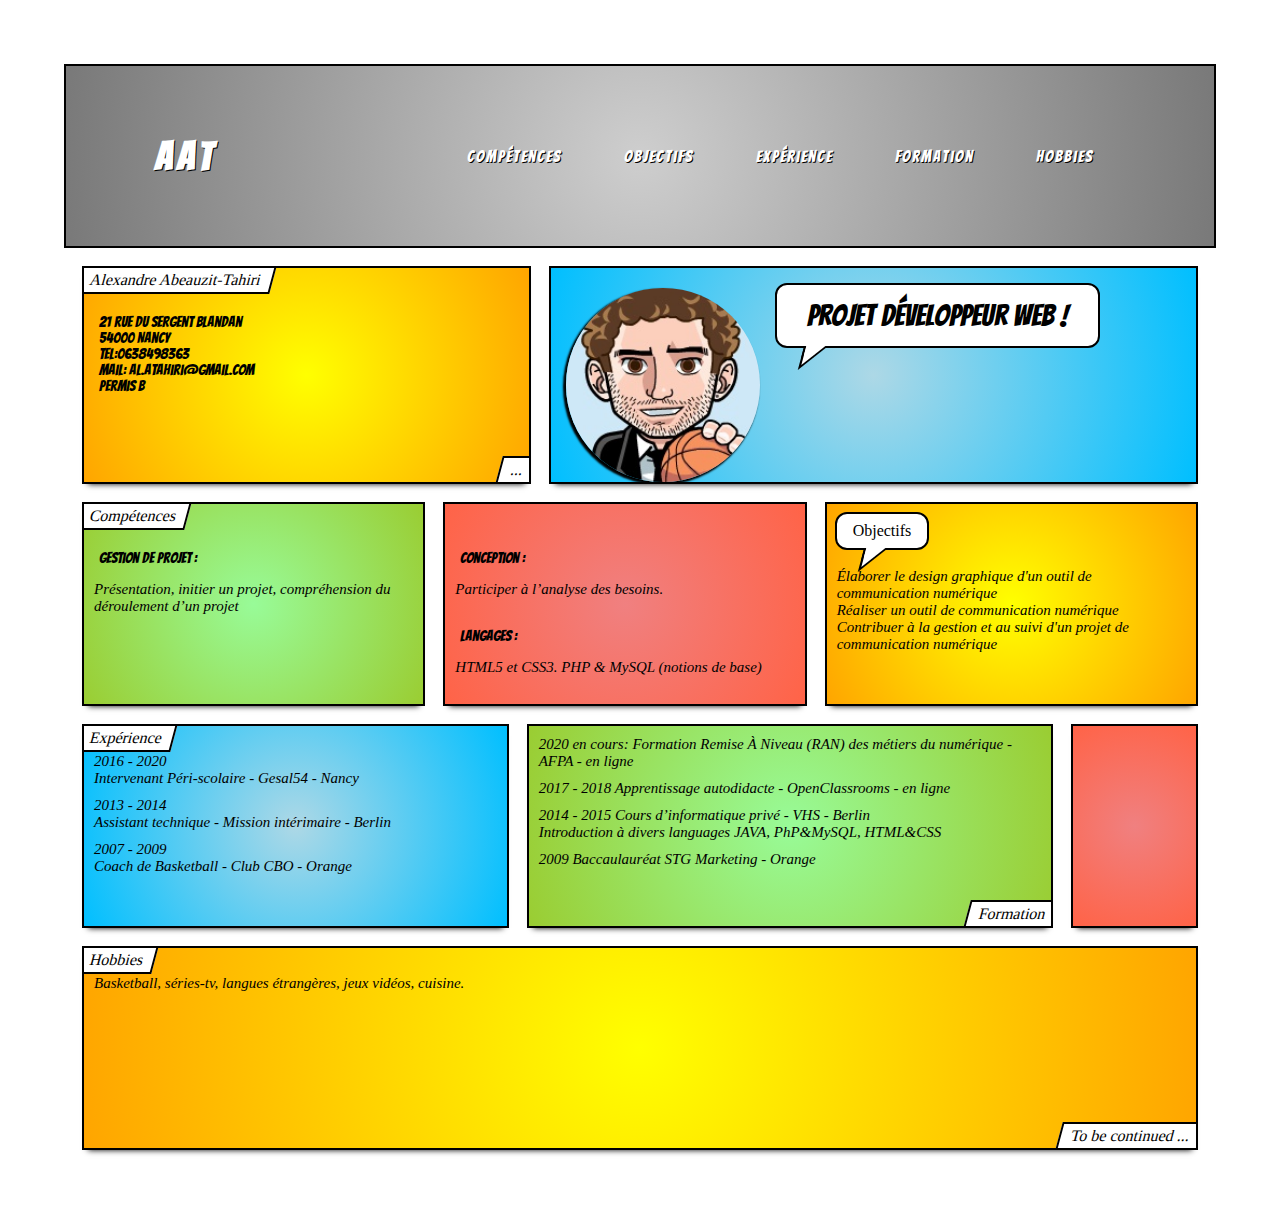
<file: cv alex/index2.html>
<!DOCTYPE html>
<html lang="en">
<head>
    <meta charset="UTF-8">
    <meta name="viewport" content="width=device-width, initial-scale=1.0">
    <link href="https://fonts.googleapis.com/css2?family=Bangers&display=swap" rel="stylesheet">
    <link rel="stylesheet" href="style2.css">
    <title>Document</title>
</head>
<body>
    <!-- MENU NAVBAR -->
    <div class="navbar">
        <div class="logo">
          <h1>Aat</h1>
        </div>
        <ul class="nav-links">
            <li><a href="#competences">Compétences</a></li>
            <li><a href="#aacquerir">Objectifs</a></li>
            <li><a href="#experience">Expérience</a></li>
            <li><a href="#formation">Formation</a></li>
            <li><a href="#hobbies">Hobbies</a></li>
        </ul>
    </div>

    <!-- BLOCS COMICS -->
    <article class="comic">

        <div class="panel"> <!-- BLOC 1 -->
            <p class="intro"><br>
                21 rue du sergent blandan <br>
                54000 Nancy <br>
                Tel:0638498363 <br>
                mail: al.atahiri@gmail.com <br>
                Permis B</p>
          <p class="text top-left">Alexandre Abeauzit-Tahiri</p>
          <p class="text bottom-right">...</p>
        </div>
        <div class="panel"> <!-- BLOC 2 -->
          <img id="avatar" src="images/avatar_me.jpeg" alt="mon avatar">
          <p class="speech projet">Projet Développeur Web !</p>
        </div>
        <div class="panel" id="competences"> <!-- BLOC 3 -->
            <p class="intro"><br>Gestion de projet :</p>
            <p class="text top-left">Compétences</p>
            <p class="description">Présentation, initier un projet, compréhension du déroulement d’un projet</p>
            
        </div>
        <div class="panel" id="aacquerir"> <!-- BLOC 4-->
            <p class="intro"><br>Conception :</p>
            <p class="description">Participer à l’analyse des besoins.</p>
            <p class="intro">Langages :</p>
            <p class="description">HTML5 et CSS3. PHP & MySQL (notions de base)</p>
            
        </div>
        <div class="panel"> <!-- BLOC 5 -->
          <p class="speech">Objectifs</p>
          <p class="description">Élaborer le design graphique d'un outil de communication numérique<br>
                                Réaliser un outil de communication numérique<br>
                                Contribuer à la gestion et au suivi d'un projet de communication numérique
          </p>
        </div>
    
        <div class="panel" id="experience"> <!-- BLOC 6 -->
            <p class="text top-left">Expérience</p>
            <p class="description"><br>2016 - 2020<br>Intervenant Péri-scolaire - Gesal54 - Nancy</p>
            <p class="description">2013 - 2014<br>Assistant technique - Mission intérimaire - Berlin</p>
            <p class="description">2007 - 2009<br> Coach de Basketball - Club CBO - Orange</p>
        </div>
        <div class="panel" id="formation"> <!-- BLOC 7 -->
            <p class="text bottom-right">Formation</p>
            <p class="description">2020 en cours: Formation Remise À Niveau (RAN) des métiers du numérique - AFPA - en ligne</p>
            <p class="description">2017 - 2018 Apprentissage autodidacte - OpenClassrooms - en ligne</p>
            <p class="description">2014 - 2015 Cours d’informatique privé - VHS - Berlin<br>
                Introduction à divers languages JAVA, PhP&MySQL, HTML&CSS</p>
            <p class="description">2009 Baccaulauréat STG Marketing - Orange</p>
        </div>

        <div class="panel"> <!-- BLOC 8 -->
            
        </div>
        
        
        <div class="panel" id="hobbies"> <!-- BLOC 9 -->
            <p class="text top-left">Hobbies</p>
            <p class="description"><br>Basketball, séries-tv, langues étrangères, jeux vidéos, cuisine.</p>
            <p class="text bottom-right">To be continued ...</p>
        </div>
      </article>
</body>
</html>
</file>
<file: cv alex/style2.css>
html, body {
    margin: 0 auto;
    padding: 2rem;
    max-width: 1600px;
    min-width: 600px;
}
/* BARRE DE NAVIGATION */
.navbar {
    font-family: 'Bangers';
    top: 0;
    left: 0;
    min-height: 20vh;
    background-image:radial-gradient(circle, rgb(206, 206, 206), rgb(121, 121, 121));
    border:solid 2px #000;
    display: flex;
    justify-content: space-around;
    align-items: center;
    text-shadow: 1px 1px black;

    
}
/* LOGO -> dans BARRE de NAV */
.logo {
    color: rgb(255, 255, 255);
    text-transform: uppercase;
    letter-spacing: 5px;
    font-size: 20px;
    justify-content: flex-start;
    
}

.logo h1 {

}
.logo h1:hover{
    transform: scale(1.4);
    border-bottom: 4px solid black;
    color: yellow;
}


.nav-links {
    display: flex;
    justify-content: space-around;  
    width: 60%;
}
.nav-links li {
    list-style: none;
}

.nav-links a {
    text-decoration: none;
    color: rgb(255, 255, 255);
    letter-spacing: 2px;
}

.nav-links a:hover {
    background-color:  rgb(204, 204, 204);
    color: black;
    border-bottom: 3px solid chartreuse;
}
.comic {
    display:flex;
    flex-wrap:wrap;
    font-family:'Comic Sans MS', cursive;
    padding:1vmin;
}

.panel {
    background-color:#fff;
    border:solid 2px #000;
    box-shadow:0 6px 6px -6px #000;
    display:inline-block;
    flex: 1 1;
    min-height:200px;
    margin:1vmin;
    overflow:hidden;
    position:relative;
}
  
.text {
    background-color: #fff;
    border: solid 2px #000;
    margin: 0;
    padding: 3px 10px;
}
  
.top-left {
    left:-6px;
    position:absolute;
    top:-2px;
    transform:skew(-15deg);
}
  
.bottom-right {
    bottom:-2px;
    position:absolute;
    right:-6px;
    transform:skew(-15deg);
}
  
.speech {
    background-color:#fff;
    border:solid 2px #000;
    border-radius:12px;
    display:inline-block;
    margin:.5em;
    padding:.5em 1em;
    position:relative;
}
  
.speech:before {
    border:solid 12px transparent;
    border-left:solid 12px #000;
    border-top:solid 12px #000;
    bottom:-24px;
    content:"";
    height:0;
    left:24px;
    position:absolute;
    transform:skew(-15deg);
    width:0;
}
  
.speech:after {
    border:solid 10px transparent;
    border-left:solid 10px #fff;
    border-top:solid 10px #fff;
    bottom:-19px;
    content:"";
    height:0;
    left:27px;
    position:absolute;
    transform:skew(-15deg);
    width:0;
}
/* PANEL TAILLE INDIVIDUELLE*/

.panel:nth-child(1) {
  flex-basis: 300px;
}
.panel:nth-child(2) {
  flex-basis: 500px;
}
.panel:nth-child(3) {
  flex-basis: 270px;
}
.panel:nth-child(4) {
  flex-basis: 290px;
}
.panel:nth-child(5) {
  flex-basis: 300px;
}
.panel:nth-child(6) {
  flex-basis: 400px;
}
.panel:nth-child(7) {
  flex-basis: 500px;
}
.panel:nth-child(8) {
  flex-basis: 100px;
}
.panel:nth-child(9) {
  flex-basis: 100px;
}
  
  
  /* PANEL colors */
  
.panel:nth-child(4n+1) {
    background-image:radial-gradient(circle, yellow, orange);
}
  
.panel:nth-child(4n+2) {
    background-image:radial-gradient(circle, lightblue, deepskyblue);
}
  
.panel:nth-child(4n+3) {
    background-image:radial-gradient(circle, palegreen, yellowgreen);
}
  
.panel:nth-child(4n+4) {
    background-image:radial-gradient(circle, lightcoral, tomato);
}


/* TEXTE DANS LES BULLES*/
/* TEXTE Simple*/

.description {
    font-size: 15px;
    margin: 10px;
    font-style: italic;
}
/* LES TITRES*/

.intro {
    padding-top: 15px;
    padding-left: 15px;
    display: flex;
    font-family: 'Bangers';
    font-size: 15px;
}
/* PANEL 2 AVATAR + "PROJET DEV WEB !" */
.projet {
  font-family: 'Bangers';
  font-size: 30px;
  text-align: center;
}

#avatar {
  border-radius: 50%;
  display: block;
  margin-left: 15px;
  margin-right: auto;
  margin-top: 20px;
  width: 30%;
  float: left;
  box-shadow: -2px 2px 2px 1px black;
}
</file>
